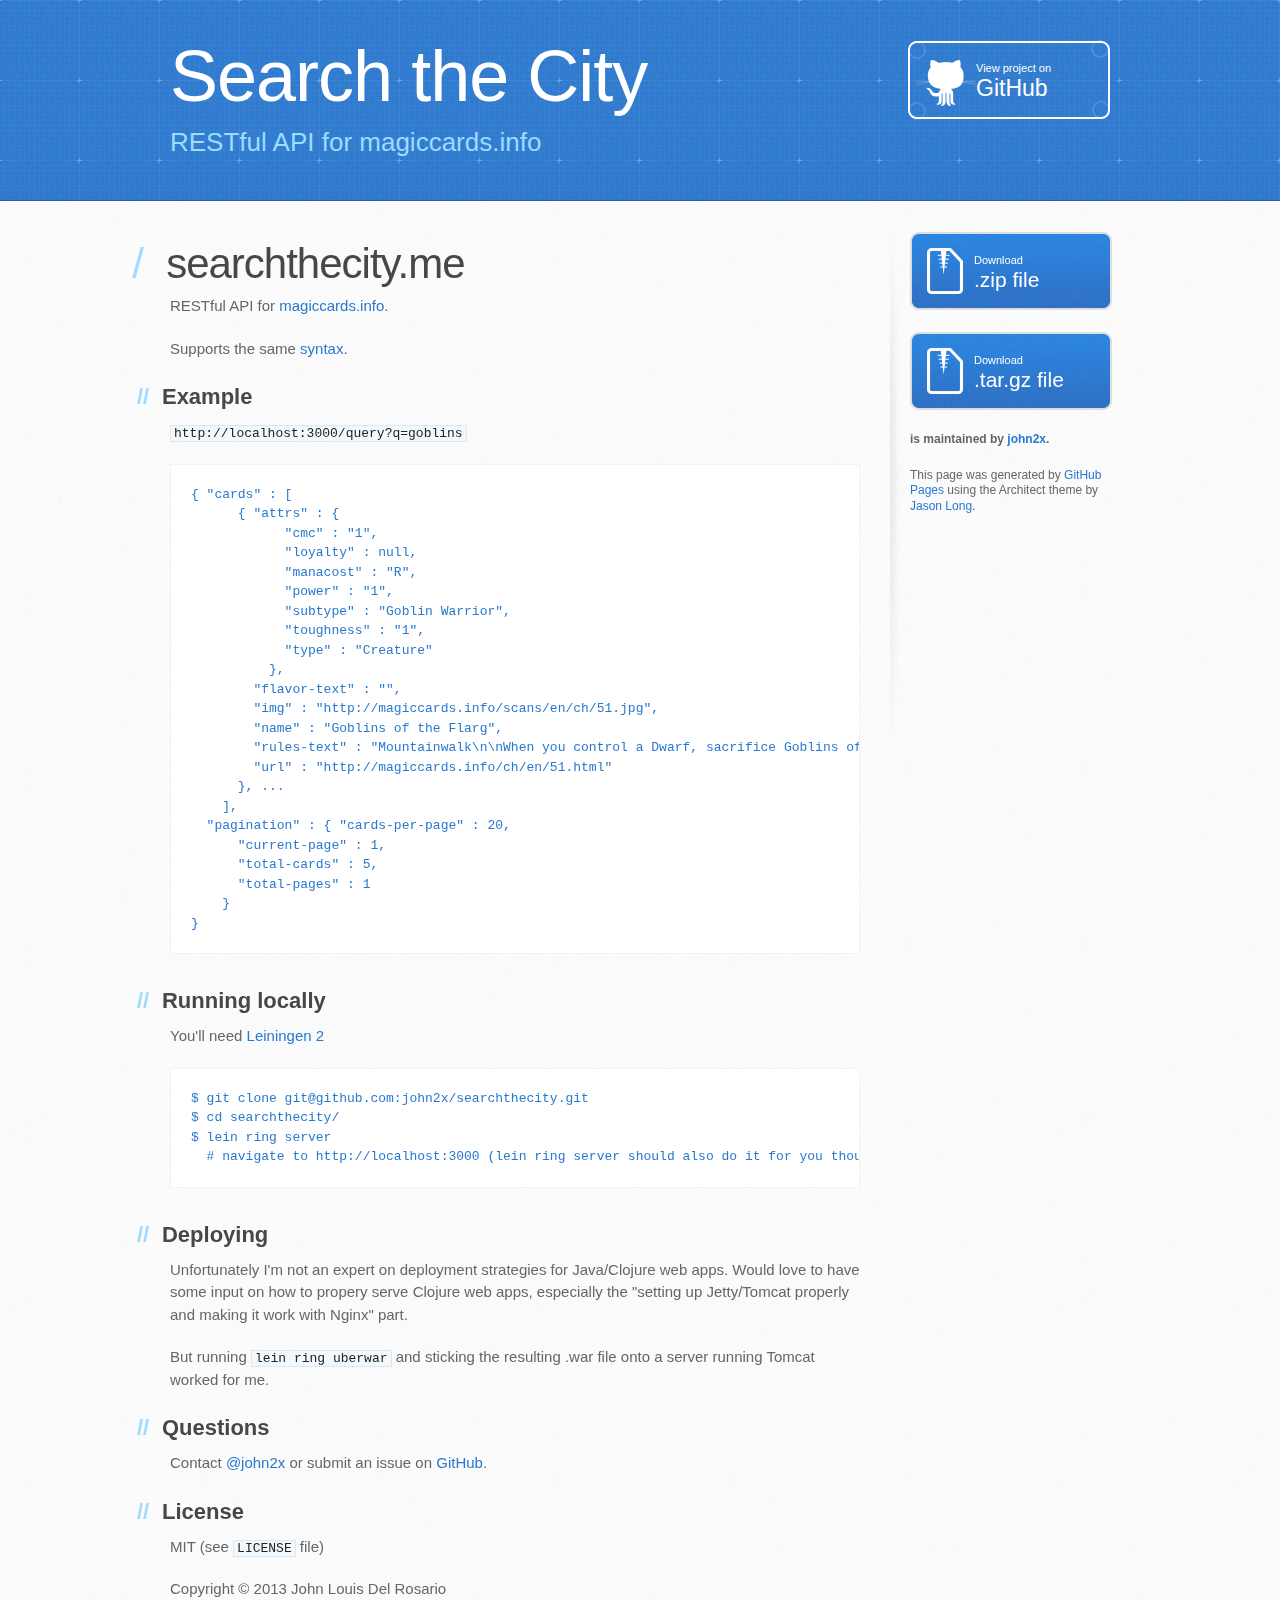
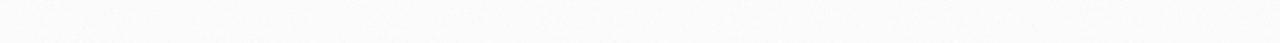
<file: index.html>
<!DOCTYPE html>
<html>
  <head>
    <meta charset='utf-8'>
    <meta http-equiv="X-UA-Compatible" content="chrome=1">
    <meta name="viewport" content="width=device-width, initial-scale=1, maximum-scale=1">
    <link href='https://fonts.googleapis.com/css?family=Architects+Daughter' rel='stylesheet' type='text/css'>
    <link rel="stylesheet" type="text/css" href="stylesheets/stylesheet.css" media="screen" />
    <link rel="stylesheet" type="text/css" href="stylesheets/pygment_trac.css" media="screen" />
    <link rel="stylesheet" type="text/css" href="stylesheets/print.css" media="print" />

    <!--[if lt IE 9]>
    <script src="//html5shiv.googlecode.com/svn/trunk/html5.js"></script>
    <![endif]-->

    <title>Search the City by john2x</title>
  </head>

  <body>
    <header>
      <div class="inner">
        <h1>Search the City</h1>
        <h2>RESTful API for magiccards.info</h2>
        <a href="https://github.com/john2x/searchthecity" class="button"><small>View project on</small>GitHub</a>
      </div>
    </header>

    <div id="content-wrapper">
      <div class="inner clearfix">
        <section id="main-content">
          <h1>
<a name="searchthecityme" class="anchor" href="#searchthecityme"><span class="octicon octicon-link"></span></a>searchthecity.me</h1>

<p>RESTful API for <a href="http://magiccards.info">magiccards.info</a>.</p>

<p>Supports the same <a href="http://magiccards.info/syntax.html">syntax</a>.</p>

<h2>
<a name="example" class="anchor" href="#example"><span class="octicon octicon-link"></span></a>Example</h2>

<p><code>http://localhost:3000/query?q=goblins</code></p>

<pre><code>{ "cards" : [ 
      { "attrs" : {
            "cmc" : "1",
            "loyalty" : null,
            "manacost" : "R",
            "power" : "1",
            "subtype" : "Goblin Warrior",
            "toughness" : "1",
            "type" : "Creature"
          },
        "flavor-text" : "",
        "img" : "http://magiccards.info/scans/en/ch/51.jpg",
        "name" : "Goblins of the Flarg",
        "rules-text" : "Mountainwalk\n\nWhen you control a Dwarf, sacrifice Goblins of the Flarg.",
        "url" : "http://magiccards.info/ch/en/51.html"
      }, ...
    ],
  "pagination" : { "cards-per-page" : 20,
      "current-page" : 1,
      "total-cards" : 5,
      "total-pages" : 1
    }
}
</code></pre>

<h2>
<a name="running-locally" class="anchor" href="#running-locally"><span class="octicon octicon-link"></span></a>Running locally</h2>

<p>You'll need <a href="https://github.com/technomancy/leiningen">Leiningen 2</a></p>

<pre><code>$ git clone git@github.com:john2x/searchthecity.git
$ cd searchthecity/
$ lein ring server
  # navigate to http://localhost:3000 (lein ring server should also do it for you though)
</code></pre>

<h2>
<a name="deploying" class="anchor" href="#deploying"><span class="octicon octicon-link"></span></a>Deploying</h2>

<p>Unfortunately I'm not an expert on deployment strategies for Java/Clojure web apps. 
Would love to have some input on how to propery serve Clojure web apps, especially the "setting up Jetty/Tomcat properly and making it work with Nginx" part.</p>

<p>But running <code>lein ring uberwar</code> and sticking the resulting .war file onto a server running Tomcat worked for me. </p>

<h2>
<a name="questions" class="anchor" href="#questions"><span class="octicon octicon-link"></span></a>Questions</h2>

<p>Contact <a href="https://twitter.com/john2x">@john2x</a> or submit an issue on <a href="https://github.com/john2x/searchthecity">GitHub</a>.</p>

<h2>
<a name="license" class="anchor" href="#license"><span class="octicon octicon-link"></span></a>License</h2>

<p>MIT (see <a href="https://github.com/john2x/searchthecity/blob/master/LICENSE"><code>LICENSE</code></a> file)</p>

<p>Copyright © 2013 John Louis Del Rosario</p>
        </section>

        <aside id="sidebar">
          <a href="https://github.com/john2x/searchthecity/zipball/master" class="button">
            <small>Download</small>
            .zip file
          </a>
          <a href="https://github.com/john2x/searchthecity/tarball/master" class="button">
            <small>Download</small>
            .tar.gz file
          </a>

          <p class="repo-owner"><a href="https://github.com/john2x/searchthecity"></a> is maintained by <a href="https://github.com/john2x">john2x</a>.</p>

          <p>This page was generated by <a href="https://pages.github.com">GitHub Pages</a> using the Architect theme by <a href="https://twitter.com/jasonlong">Jason Long</a>.</p>
        </aside>
      </div>
    </div>

  
  </body>
</html>
</file>
<file: stylesheets/pygment_trac.css>
.highlight  { background: #ffffff; }
.highlight .c { color: #999988; font-style: italic } /* Comment */
.highlight .err { color: #a61717; background-color: #e3d2d2 } /* Error */
.highlight .k { font-weight: bold } /* Keyword */
.highlight .o { font-weight: bold } /* Operator */
.highlight .cm { color: #999988; font-style: italic } /* Comment.Multiline */
.highlight .cp { color: #999999; font-weight: bold } /* Comment.Preproc */
.highlight .c1 { color: #999988; font-style: italic } /* Comment.Single */
.highlight .cs { color: #999999; font-weight: bold; font-style: italic } /* Comment.Special */
.highlight .gd { color: #000000; background-color: #ffdddd } /* Generic.Deleted */
.highlight .gd .x { color: #000000; background-color: #ffaaaa } /* Generic.Deleted.Specific */
.highlight .ge { font-style: italic } /* Generic.Emph */
.highlight .gr { color: #aa0000 } /* Generic.Error */
.highlight .gh { color: #999999 } /* Generic.Heading */
.highlight .gi { color: #000000; background-color: #ddffdd } /* Generic.Inserted */
.highlight .gi .x { color: #000000; background-color: #aaffaa } /* Generic.Inserted.Specific */
.highlight .go { color: #888888 } /* Generic.Output */
.highlight .gp { color: #555555 } /* Generic.Prompt */
.highlight .gs { font-weight: bold } /* Generic.Strong */
.highlight .gu { color: #800080; font-weight: bold; } /* Generic.Subheading */
.highlight .gt { color: #aa0000 } /* Generic.Traceback */
.highlight .kc { font-weight: bold } /* Keyword.Constant */
.highlight .kd { font-weight: bold } /* Keyword.Declaration */
.highlight .kn { font-weight: bold } /* Keyword.Namespace */
.highlight .kp { font-weight: bold } /* Keyword.Pseudo */
.highlight .kr { font-weight: bold } /* Keyword.Reserved */
.highlight .kt { color: #445588; font-weight: bold } /* Keyword.Type */
.highlight .m { color: #009999 } /* Literal.Number */
.highlight .s { color: #d14 } /* Literal.String */
.highlight .na { color: #008080 } /* Name.Attribute */
.highlight .nb { color: #0086B3 } /* Name.Builtin */
.highlight .nc { color: #445588; font-weight: bold } /* Name.Class */
.highlight .no { color: #008080 } /* Name.Constant */
.highlight .ni { color: #800080 } /* Name.Entity */
.highlight .ne { color: #990000; font-weight: bold } /* Name.Exception */
.highlight .nf { color: #990000; font-weight: bold } /* Name.Function */
.highlight .nn { color: #555555 } /* Name.Namespace */
.highlight .nt { color: #000080 } /* Name.Tag */
.highlight .nv { color: #008080 } /* Name.Variable */
.highlight .ow { font-weight: bold } /* Operator.Word */
.highlight .w { color: #bbbbbb } /* Text.Whitespace */
.highlight .mf { color: #009999 } /* Literal.Number.Float */
.highlight .mh { color: #009999 } /* Literal.Number.Hex */
.highlight .mi { color: #009999 } /* Literal.Number.Integer */
.highlight .mo { color: #009999 } /* Literal.Number.Oct */
.highlight .sb { color: #d14 } /* Literal.String.Backtick */
.highlight .sc { color: #d14 } /* Literal.String.Char */
.highlight .sd { color: #d14 } /* Literal.String.Doc */
.highlight .s2 { color: #d14 } /* Literal.String.Double */
.highlight .se { color: #d14 } /* Literal.String.Escape */
.highlight .sh { color: #d14 } /* Literal.String.Heredoc */
.highlight .si { color: #d14 } /* Literal.String.Interpol */
.highlight .sx { color: #d14 } /* Literal.String.Other */
.highlight .sr { color: #009926 } /* Literal.String.Regex */
.highlight .s1 { color: #d14 } /* Literal.String.Single */
.highlight .ss { color: #990073 } /* Literal.String.Symbol */
.highlight .bp { color: #999999 } /* Name.Builtin.Pseudo */
.highlight .vc { color: #008080 } /* Name.Variable.Class */
.highlight .vg { color: #008080 } /* Name.Variable.Global */
.highlight .vi { color: #008080 } /* Name.Variable.Instance */
.highlight .il { color: #009999 } /* Literal.Number.Integer.Long */

.type-csharp .highlight .k { color: #0000FF }
.type-csharp .highlight .kt { color: #0000FF }
.type-csharp .highlight .nf { color: #000000; font-weight: normal }
.type-csharp .highlight .nc { color: #2B91AF }
.type-csharp .highlight .nn { color: #000000 }
.type-csharp .highlight .s { color: #A31515 }
.type-csharp .highlight .sc { color: #A31515 }
</file>
<file: stylesheets/print.css>
html, body, div, span, applet, object, iframe,
h1, h2, h3, h4, h5, h6, p, blockquote, pre,
a, abbr, acronym, address, big, cite, code,
del, dfn, em, img, ins, kbd, q, s, samp,
small, strike, strong, sub, sup, tt, var,
b, u, i, center,
dl, dt, dd, ol, ul, li,
fieldset, form, label, legend,
table, caption, tbody, tfoot, thead, tr, th, td,
article, aside, canvas, details, embed, 
figure, figcaption, footer, header, hgroup, 
menu, nav, output, ruby, section, summary,
time, mark, audio, video {
  margin: 0;
  padding: 0;
  border: 0;
  font-size: 100%;
  font: inherit;
  vertical-align: baseline;
}
/* HTML5 display-role reset for older browsers */
article, aside, details, figcaption, figure, 
footer, header, hgroup, menu, nav, section {
  display: block;
}
body {
  line-height: 1;
}
ol, ul {
  list-style: none;
}
blockquote, q {
  quotes: none;
}
blockquote:before, blockquote:after,
q:before, q:after {
  content: '';
  content: none;
}
table {
  border-collapse: collapse;
  border-spacing: 0;
}
body {
  font-size: 13px;
  line-height: 1.5; 
  font-family: 'Helvetica Neue', Helvetica, Arial, serif;
  color: #000;
}

a {
  color: #d5000d;
  font-weight: bold;
}

header {
  padding-top: 35px;
  padding-bottom: 10px;
}

header h1 {
  font-weight: bold;
  letter-spacing: -1px;
  font-size: 48px;
  color: #303030;
  line-height: 1.2;
}

header h2 {
  letter-spacing: -1px;
  font-size: 24px;
  color: #aaa;
  font-weight: normal;
  line-height: 1.3;
}
#downloads {
  display: none;
}
#main_content {
  padding-top: 20px;
}

code, pre {
  font-family: Monaco, "Bitstream Vera Sans Mono", "Lucida Console", Terminal;
  color: #222;
  margin-bottom: 30px;
  font-size: 12px;
}

code {
  padding: 0 3px;
}

pre {
  border: solid 1px #ddd;
  padding: 20px;
  overflow: auto;
}
pre code {
  padding: 0;
}

ul, ol, dl {
  margin-bottom: 20px;
}


/* COMMON STYLES */

table {
  width: 100%;
  border: 1px solid #ebebeb;
}

th {
  font-weight: 500;
}

td {
  border: 1px solid #ebebeb;
  text-align: center; 
  font-weight: 300;
}

form {
  background: #f2f2f2;
  padding: 20px;
  
}


/* GENERAL ELEMENT TYPE STYLES */

h1 {
  font-size: 2.8em;
} 

h2 {
  font-size: 22px;
  font-weight: bold;
  color: #303030;
  margin-bottom: 8px;
} 

h3 {
  color: #d5000d;
  font-size: 18px;
  font-weight: bold;
  margin-bottom: 8px;
} 
 
h4 {
  font-size: 16px;
  color: #303030;
  font-weight: bold;
} 

h5 {
  font-size: 1em;
  color: #303030;
} 

h6 {
  font-size: .8em;
  color: #303030;
} 

p {
  font-weight: 300;
  margin-bottom: 20px;
}
 
a {
  text-decoration: none;
}

p a {
  font-weight: 400;
}

blockquote {
  font-size: 1.6em;
  border-left: 10px solid #e9e9e9;
  margin-bottom: 20px;
  padding: 0 0 0 30px;
}

ul li {
  list-style: disc inside;
  padding-left: 20px;
}

ol li {
  list-style: decimal inside;
  padding-left: 3px;
}

dl dd {
  font-style: italic;
  font-weight: 100;
}

footer {
  margin-top: 40px;
  padding-top: 20px;
  padding-bottom: 30px;
  font-size: 13px;
  color: #aaa;
}

footer a {
  color: #666;
}

/* MISC */
.clearfix:after {
  clear: both;
  content: '.';
  display: block;
  visibility: hidden;
  height: 0;
}

.clearfix {display: inline-block;}
* html .clearfix {height: 1%;}
.clearfix {display: block;}
</file>
<file: stylesheets/stylesheet.css>
/* http://meyerweb.com/eric/tools/css/reset/ 
   v2.0 | 20110126
   License: none (public domain)
*/
html, body, div, span, applet, object, iframe,
h1, h2, h3, h4, h5, h6, p, blockquote, pre,
a, abbr, acronym, address, big, cite, code,
del, dfn, em, img, ins, kbd, q, s, samp,
small, strike, strong, sub, sup, tt, var,
b, u, i, center,
dl, dt, dd, ol, ul, li,
fieldset, form, label, legend,
table, caption, tbody, tfoot, thead, tr, th, td,
article, aside, canvas, details, embed, 
figure, figcaption, footer, header, hgroup, 
menu, nav, output, ruby, section, summary,
time, mark, audio, video {
	margin: 0;
	padding: 0;
	border: 0;
	font-size: 100%;
	font: inherit;
	vertical-align: baseline;
}
/* HTML5 display-role reset for older browsers */
article, aside, details, figcaption, figure, 
footer, header, hgroup, menu, nav, section {
	display: block;
}
body {
	line-height: 1;
}
ol, ul {
	list-style: none;
}
blockquote, q {
	quotes: none;
}
blockquote:before, blockquote:after,
q:before, q:after {
	content: '';
	content: none;
}
table {
	border-collapse: collapse;
	border-spacing: 0;
}

/* LAYOUT STYLES */
body {
  font-size: 15px;
  line-height: 1.5; 
  background: #fafafa url(../images/body-bg.jpg) 0 0 repeat;
  font-family: 'Helvetica Neue', Helvetica, Arial, serif;
  font-weight: 400;
  color: #666;
}

a {
  color: #2879d0;
}
a:hover {
  color: #2268b2;
}

header {
  padding-top: 40px;
  padding-bottom: 40px;
  font-family: 'Helvetica Neue', Helvetica, Arial, serif; 
  background: #2e7bcf url(../images/header-bg.jpg) 0 0 repeat-x;
  border-bottom: solid 1px #275da1;
}

header h1 {
  letter-spacing: -1px;
  font-size: 72px;
  color: #fff;
  line-height: 1;
  margin-bottom: 0.2em;
  width: 540px;
}

header h2 {
  font-size: 26px;
  color: #9ddcff;
  font-weight: normal;
  line-height: 1.3;
  width: 540px;
  letter-spacing: 0;
}

.inner {
  position: relative;
  width: 940px;
  margin: 0 auto;
}

#content-wrapper {
  border-top: solid 1px #fff;
  padding-top: 30px;
}

#main-content {
  width: 690px;
  float: left;
}

#main-content img {
  max-width: 100%;
}

aside#sidebar {
  width: 200px;
  padding-left: 20px;
  min-height: 504px;
  float: right;
  background: transparent url(../images/sidebar-bg.jpg) 0 0 no-repeat;
  font-size: 12px;
  line-height: 1.3;
}

aside#sidebar p.repo-owner,
aside#sidebar p.repo-owner a {
  font-weight: bold;
}

#downloads {
  margin-bottom: 40px;
}

a.button {
  width: 134px;
  height: 58px;
  line-height: 1.2;
  font-size: 23px;
  color: #fff;
  padding-left: 68px;
  padding-top: 22px;
  font-family: 'Helvetica Neue', Helvetica, Arial, serif; 
}
a.button small {
  display: block;
  font-size: 11px;
}
header a.button {
  position: absolute;
  right: 0;
  top: 0;
  background: transparent url(../images/github-button.png) 0 0 no-repeat;
}
aside a.button {
  width: 138px;
  padding-left: 64px;
  display: block;
  background: transparent url(../images/download-button.png) 0 0 no-repeat;
  margin-bottom: 20px;
  font-size: 21px;
}

code, pre {
  font-family: Monaco, "Bitstream Vera Sans Mono", "Lucida Console", Terminal, monospace;
  color: #222;
  margin-bottom: 30px;
  font-size: 13px;
}

code {
  background-color: #f2f8fc;
  border: solid 1px #dbe7f3;
  padding: 0 3px;
}

pre {
  padding: 20px;
  background: #fff;
  text-shadow: none;
  overflow: auto;
  border: solid 1px #f2f2f2;
}
pre code {
  color: #2879d0;
  background-color: #fff;
  border: none;
  padding: 0;
}

ul, ol, dl {
  margin-bottom: 20px;
}


/* COMMON STYLES */

hr {
  height: 1px;
  line-height: 1px;
  margin-top: 1em;
  padding-bottom: 1em;
  border: none;
  background: transparent url('../images/hr.png') 0 0 no-repeat;
}

table {
  width: 100%;
  border: 1px solid #ebebeb;
}

th {
  font-weight: 500;
}

td {
  border: 1px solid #ebebeb;
  text-align: center; 
  font-weight: 300;
}

form {
  background: #f2f2f2;
  padding: 20px;
  
}


/* GENERAL ELEMENT TYPE STYLES */

#main-content h1 {
  font-family: 'Helvetica Neue', Helvetica, Arial, serif; 
  font-size: 2.8em;
  letter-spacing: -1px;
  color: #474747;
} 

#main-content h1:before {
  content: "/";
  color: #9ddcff;
  padding-right: 0.3em;
  margin-left: -0.9em;
}

#main-content h2 {
  font-family: 'Helvetica Neue', Helvetica, Arial, serif; 
  font-size: 22px;
  font-weight: bold;
  margin-bottom: 8px;
  color: #474747;
} 
#main-content h2:before {
  content: "//";
  color: #9ddcff;
  padding-right: 0.3em;
  margin-left: -1.5em;
}

#main-content h3 {
  font-family: 'Helvetica Neue', Helvetica, Arial, serif; 
  font-size: 18px;
  font-weight: bold;
  margin-top: 24px;
  margin-bottom: 8px;
  color: #474747;
} 
 
#main-content h3:before {
  content: "///";
  color: #9ddcff;
  padding-right: 0.3em;
  margin-left: -2em;
}

#main-content h4 {
  font-family: 'Helvetica Neue', Helvetica, Arial, serif; 
  font-size: 15px;
  font-weight: bold;
  color: #474747;
} 

h4:before {
  content: "////";
  color: #9ddcff;
  padding-right: 0.3em;
  margin-left: -2.8em;
}

#main-content h5 {
  font-family: 'Helvetica Neue', Helvetica, Arial, serif; 
  font-size: 14px;
  color: #474747;
} 
h5:before {
  content: "/////";
  color: #9ddcff;
  padding-right: 0.3em;
  margin-left: -3.2em;
}

#main-content h6 {
  font-family: 'Helvetica Neue', Helvetica, Arial, serif; 
  font-size: .8em;
  color: #474747;
} 
h6:before {
  content: "//////";
  color: #9ddcff;
  padding-right: 0.3em;
  margin-left: -3.7em;
}

p {
  margin-bottom: 20px;
}
 
a {
  text-decoration: none;
}

p a {
  font-weight: 400;
}

blockquote {
  font-size: 1.6em;
  border-left: 10px solid #e9e9e9;
  margin-bottom: 20px;
  padding: 0 0 0 30px;
}

ul {
  list-style: disc inside;
  padding-left: 20px;
}

ol {
  list-style: decimal inside;
  padding-left: 3px;
}

dl dd {
  font-style: italic;
  font-weight: 100;
}

footer {
  background: transparent url('../images/hr.png') 0 0 no-repeat;
  margin-top: 40px;
  padding-top: 20px;
  padding-bottom: 30px;
  font-size: 13px;
  color: #aaa;
}

footer a {
  color: #666;
}
footer a:hover {
  color: #444;
}

/* MISC */
.clearfix:after {
  clear: both;
  content: '.';
  display: block;
  visibility: hidden;
  height: 0;
}

.clearfix {display: inline-block;}
* html .clearfix {height: 1%;}
.clearfix {display: block;}

/* #Media Queries
================================================== */

/* Smaller than standard 960 (devices and browsers) */
@media only screen and (max-width: 959px) {}

/* Tablet Portrait size to standard 960 (devices and browsers) */
@media only screen and (min-width: 768px) and (max-width: 959px) {
  .inner {
    width: 740px;
  }
  header h1, header h2 {
    width: 340px;
  }
  header h1 {
    font-size: 60px;
  }
  header h2 {
    font-size: 30px;
  }
  #main-content {
    width: 490px;
  }
  #main-content h1:before,
  #main-content h2:before,
  #main-content h3:before,
  #main-content h4:before,
  #main-content h5:before,
  #main-content h6:before {
    content: none;
    padding-right: 0;
    margin-left: 0;
  }
}

/* All Mobile Sizes (devices and browser) */
@media only screen and (max-width: 767px) {
  .inner {
    width: 93%;
  }
  header {
    padding: 20px 0;
  }
  header .inner {
    position: relative;
  }
  header h1, header h2 {
    width: 100%;
  }
  header h1 {
    font-size: 48px;
  }
  header h2 {
    font-size: 24px;
  }
  header a.button {
    background-image: none;
    width: auto;
    height: auto;
    display: inline-block;
    margin-top: 15px;
    padding: 5px 10px;
    position: relative;
    text-align: center;
    font-size: 13px;
    line-height: 1;
    background-color: #9ddcff;
    color: #2879d0;
    -moz-border-radius: 5px;
    -webkit-border-radius: 5px;                     
    border-radius: 5px;    
  }
  header a.button small {
    font-size: 13px;
    display: inline;
  }
  #main-content,
  aside#sidebar {
    float: none;
    width: 100% ! important;
  }
  aside#sidebar {
    background-image: none;
    margin-top: 20px;
    border-top: solid 1px #ddd;
    padding: 20px 0;
    min-height: 0;
  }
  aside#sidebar a.button {
    display: none;
  }
  #main-content h1:before,
  #main-content h2:before,
  #main-content h3:before,
  #main-content h4:before,
  #main-content h5:before,
  #main-content h6:before {
    content: none;
    padding-right: 0;
    margin-left: 0;
  }
}

/* Mobile Landscape Size to Tablet Portrait (devices and browsers) */
@media only screen and (min-width: 480px) and (max-width: 767px) {}

/* Mobile Portrait Size to Mobile Landscape Size (devices and browsers) */
@media only screen and (max-width: 479px) {}
</file>
